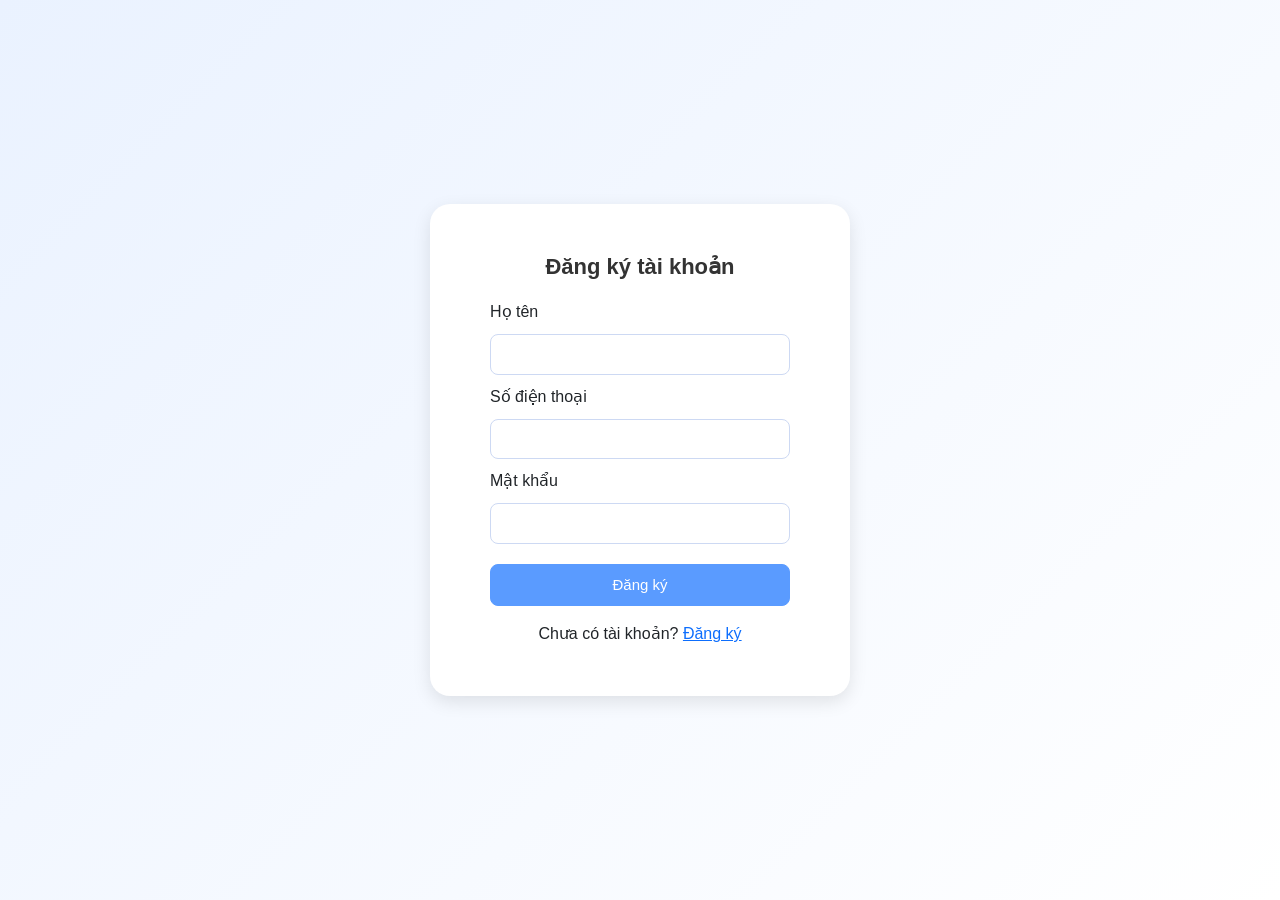
<file: DangKi.html>
<!DOCTYPE html>
<html lang="vi">
<head>
  <meta charset="UTF-8">
  <meta name="viewport" content="width=device-width, initial-scale=1.0">
  <title>Đăng nhập - TWEE Kids Clothing</title>
  <link href="https://cdn.jsdelivr.net/npm/bootstrap@5.3.8/dist/css/bootstrap.min.css" rel="stylesheet">
  <link href="https://fonts.googleapis.com/css2?family=Roboto:wght@100;300;400;500;700;900&display=swap&subset=vietnamese" rel="stylesheet">

  <style>
    * {
      box-sizing: border-box;
      font-family: 'Poppins', sans-serif;
      margin: 0;
      padding: 0;
    }

    body {
      background: linear-gradient(135deg, #eaf2ff, #ffffff);
      display: flex;
      justify-content: center;
      align-items: center;
      height: 100vh;
    }

    .container {
      background: #fff;
      width: 420px;
      padding: 50px 60px;
      border-radius: 20px;
      box-shadow: 0px 6px 18px rgba(0, 0, 0, 0.1);
     
    }

    .logo-img {
      width: 180px;
      margin-bottom: 25px;
    }

    h2 {
      color: #333;
      font-size: 22px;
      margin-bottom: 20px;
      font-weight: 600;
    }

    .tabs {
      display: flex;
      justify-content: space-between;
      font-size: 14px;
      margin-bottom: 8px;
      color: #555;
      font-weight: 500;
    }

    input {
      width: 100%;
      padding: 8px;
      margin: 10px 0;
      border: 1px solid #cdd9f3;
      border-radius: 8px;
      font-size: 15px;
      outline: none;
      transition: 0.3s;
    }

    input:focus {
      border-color: #5a9bff;
      box-shadow: 0 0 6px rgba(90, 155, 255, 0.3);
    }

    .password-wrapper {
      position: relative;
    }

    .toggle-password {
      position: absolute;
      right: 12px;
      top: 50%;
      transform: translateY(-50%);
      cursor: pointer;
      font-size: 18px;
      color: #777;
    }
    .btn-primary {
      background-color: #5a9bff;
      color: white;
      font-weight: 500;
      border: 1px solid #5a9bff;
      font-weight: 500;
      margin-top: 10px;
      width: 100%;
      padding: 9px;
      border-radius: 8px;
      font-size: 15px;
      cursor: pointer;
      transition: 0.3s;
    }

    .btn-primary:hover {
      background-color: #3a80f5;
    }
    .btn:hover {
      background-color: #5a9bff;
      color: black;
    }

  </style>
</head>
<body>
 <div class="container form-box">
  <h2 class="text-center">Đăng ký tài khoản</h2>
    <form id="loginForm"> 
      <div>
        <label >Họ tên</label>
        <input type="text"  id="name">
      </div>
      <div>
        <label >Số điện thoại</label>
        <input type="text" id="phone">
      </div>
       <div>
        <label >Mật khẩu</label>
        <input type="password" id="password" >
      </div>
      <button type="submit" class="btn btn-primary mb-3">Đăng ký</button>
    </form>
      <p class="text-center mt- mb-0">Chưa có tài khoản? <a href="DangKi.html">Đăng ký</a></p>
  </div>


  <!--js-->
<script>
document.getElementById("loginForm").addEventListener("submit", function(e) {
    e.preventDefault();

    const name = document.getElementById("name").value;
    const phone = document.getElementById("phone").value;
    const password = document.getElementById("password").value;

    if (!name || !phone || !password) {
        alert("Vui lòng nhập đầy đủ thông tin!");
        return;
    }
    localStorage.setItem("userName", name);
    localStorage.setItem("userPhone", phone);
    localStorage.setItem("userPassword", password);

    alert("Đăng ký thành công! Bạn hãy đăng nhập.");
    window.location.href = "DangNhap.html";
});
</script>


</body>
</html>
</file>
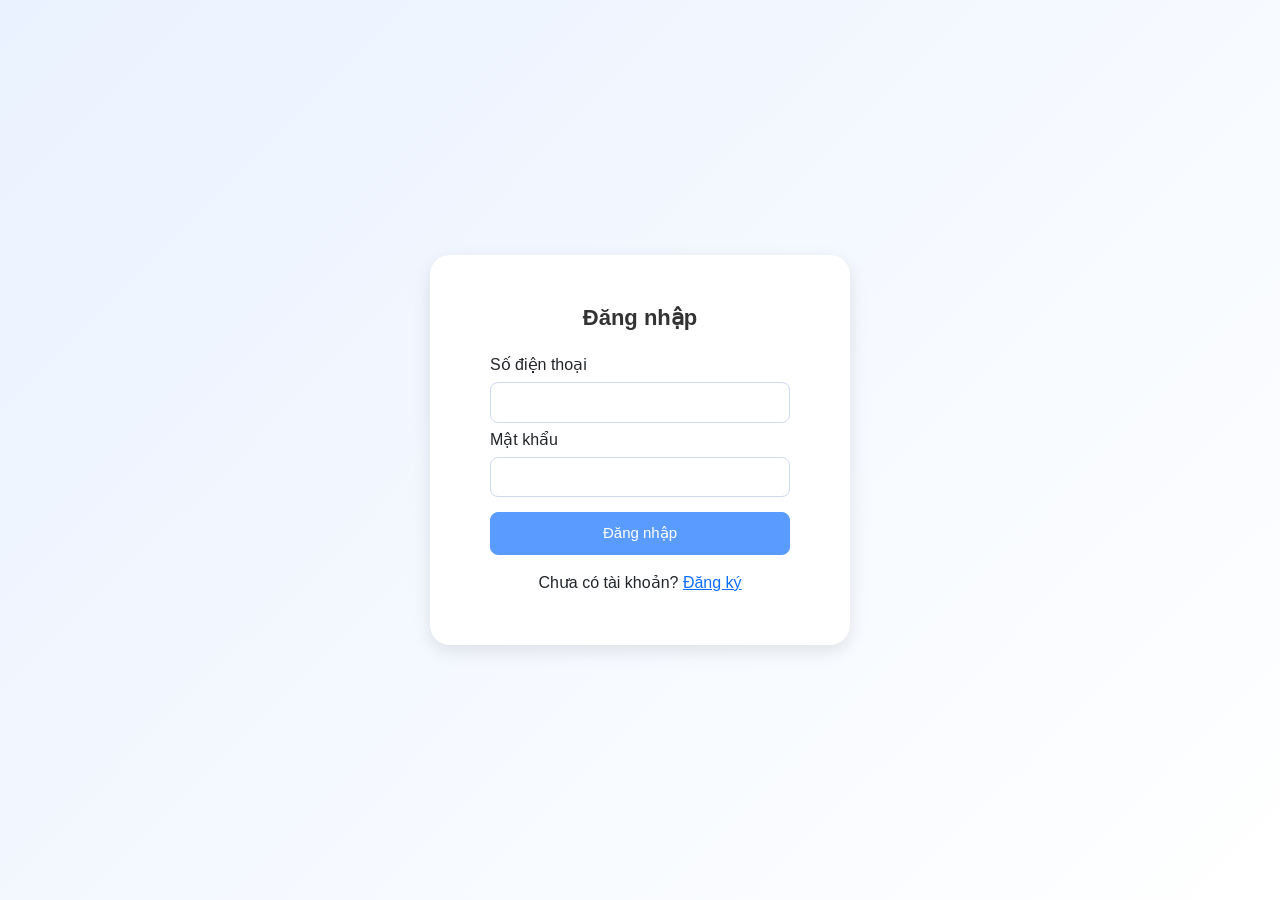
<file: DangNhap.html>
<!DOCTYPE html>
<html lang="vi">
<head>
  <meta charset="UTF-8">
  <meta name="viewport" content="width=device-width, initial-scale=1.0">
  <title>Đăng nhập - TWEE Kids Clothing</title>
  <link href="https://cdn.jsdelivr.net/npm/bootstrap@5.3.8/dist/css/bootstrap.min.css" rel="stylesheet">
  <link href="https://fonts.googleapis.com/css2?family=Roboto:wght@100;300;400;500;700;900&display=swap&subset=vietnamese" rel="stylesheet">
  <style>
    * {
      box-sizing: border-box;
      font-family: 'Poppins', sans-serif;
      margin: 0;
      padding: 0;
}
body {
      background: linear-gradient(135deg, #eaf2ff, #ffffff);
      display: flex;
      justify-content: center;
      align-items: center;
      height: 100vh;
}

.container {
      background: #fff;
      width: 420px;
      padding: 50px 60px;
      border-radius: 20px;
      box-shadow: 0px 6px 18px rgba(0, 0, 0, 0.1);
}

.logo-img {
      width: 180px;
      margin-bottom: 25px;
}

h2 {
      color: #333;
      font-size: 22px;
      margin-bottom: 22px;
      font-weight: 600;
}

.tabs {
      display: flex;
      justify-content: space-between;
      font-size: 14px;
      margin-bottom: 8px;
      color: #555;
      font-weight: 500;
}

input {
      width: 100%;
      padding: 8px;
      margin: 5px 0;
      border: 1px solid #cdd9f3;
      border-radius: 8px;
      font-size: 15px;
      outline: none;
      transition: 0.3s;
}

 input:focus {
      border-color: #5a9bff;
      box-shadow: 0 0 6px rgba(90, 155, 255, 0.3);
 }

.password-wrapper {
      position: relative;
    }

.toggle-password {
      position: absolute;
      right: 12px;
      top: 50%;
      transform: translateY(-50%);
      cursor: pointer;
      font-size: 18px;
      color: #777;
}

    
  

.btn-primary {
      background-color: #5a9bff;
      color: white;
      font-weight: 500;
      border: 1px solid #5a9bff;
      font-weight: 500;
      margin-top: 10px;
      width: 100%;
      padding: 9px;
      border-radius: 8px;
      font-size: 15px;
      cursor: pointer;
      transition: 0.3s;
 }

    .btn-primary:hover {
      background-color: #3a80f5;
    }
    .btn:hover {
      background-color: #5a9bff;
      color: black;
    }

  </style>
</head>
<body>
 <div class="container form-box">
  <h2 class="text-center">Đăng nhập</h2>
    <form id="loginForm">
      <div>
        <label >Số điện thoại</label>
        <input id="phone" type="text">
      </div>
       <div>
        <label >Mật khẩu</label>
        <input type="password" id="password" >
      </div>
      <button type="submit" class="btn btn-primary mb-3">Đăng nhập</button>
    </form>
      <p class="text-center mt- mb-0">Chưa có tài khoản? <a href="DangKi.html">Đăng ký</a></p>


      <!--js-->
<script>
    document.getElementById("loginForm").addEventListener("submit", function(e){
    e.preventDefault();

    const phone = document.getElementById("phone").value;
    const password = document.getElementById("password").value;

    const savedPhone = localStorage.getItem("userPhone");
    const savedPassword = localStorage.getItem("userPassword");
    const savedName = localStorage.getItem('userName');

    if (!savedPhone || !savedPassword) {
        alert("Bạn chưa đăng ký!");
        window.location.href = "DangKi.html";
        return;
    }

    if (phone === savedPhone && password === savedPassword) {
        alert("Đăng nhập thành công! " + savedName);
        localStorage.setItem("isLoggedIn", "true");
        window.location.href = "index.html"; 
    } else {
        alert("Sai thông tin đăng nhập!");
    }
});
</script>

  </div>
</body>
</html>
</file>
